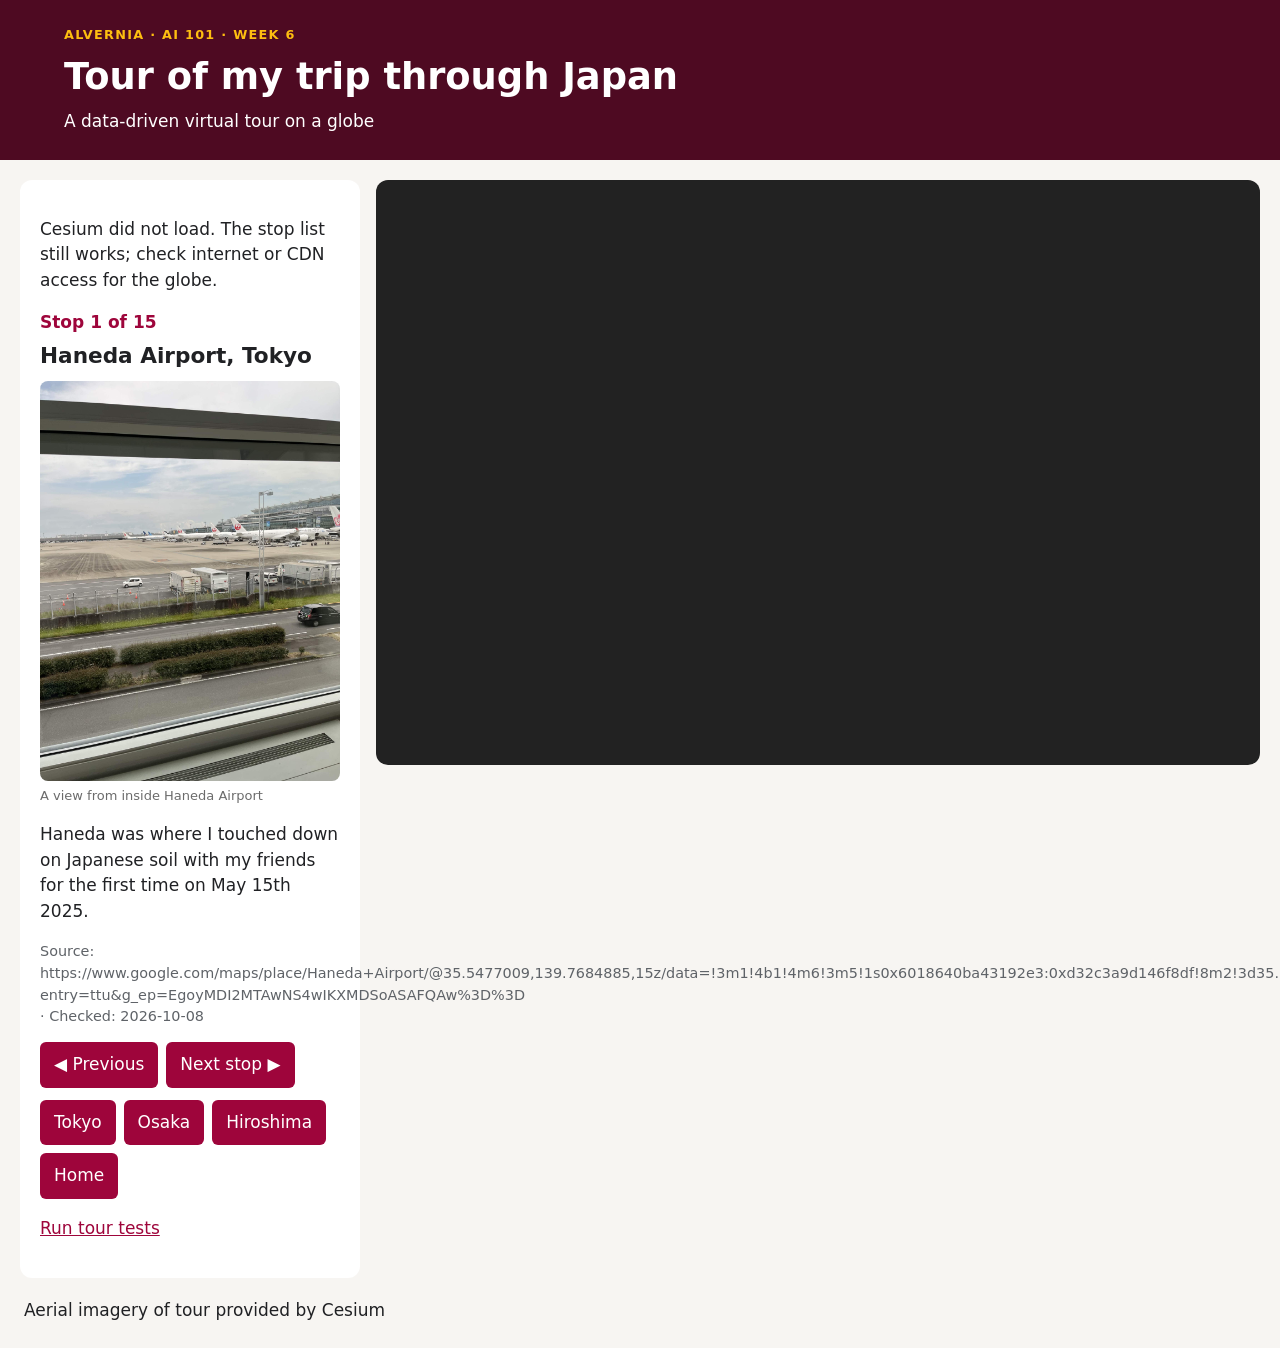
<file: index.html>
<!doctype html><html lang="en"><head><meta charset="utf-8"><meta name="viewport" content="width=device-width,initial-scale=1"><title>AI 101 • Tour Lab</title>
<link rel="stylesheet" href="https://cesium.com/downloads/cesiumjs/releases/1.145/Build/Cesium/Widgets/widgets.css"><link rel="stylesheet" href="style.css?v=photo-zoom-2"></head><body>
<header><p>ALVERNIA · AI 101 · WEEK 6</p><h1>Tour of my trip through Japan</h1><p>A data-driven virtual tour on a globe </p></header>
<main>
<section aria-label="Tour stop details">
  <p id="message" role="status">Loading…</p>
  <p id="count" class="count"></p>
  <h2 id="name"></h2>
  <button id="photo-open" type="button" hidden aria-label="Enlarge photo" aria-haspopup="dialog" aria-controls="photo-dialog">
    <img id="photo" hidden alt="">
  </button>
  <p id="photo-caption" class="photo-caption" hidden></p>
  <p id="nophoto" class="muted" hidden>No photo for this stop yet.</p>
  <p id="desc"></p>
  <p id="source" class="muted"></p>
  <div class="buttons"><button id="prev">◀ Previous</button><button id="next">Next stop ▶</button></div>
  <div class="city-jumps" role="group" aria-label="Jump to city">
    <button data-city="Tokyo">Tokyo</button>
    <button data-city="Osaka">Osaka</button>
    <button data-city="Hiroshima">Hiroshima</button>
    <button data-city="Home">Home</button>
  </div>
  <p id="city-status" role="status"></p>
  <div id="problems" class="problems" role="alert"></div>
  <p><a href="tests.html">Run tour tests</a></p>
</section>
<div id="globe" aria-label="Interactive 3D globe showing tour stop markers"></div>
</main>
<dialog id="photo-dialog" aria-label="Enlarged stop photo">
  <div class="photo-toolbar">
    <button id="photo-zoom-out" type="button" aria-label="Zoom out">−</button>
    <output id="photo-zoom-level" aria-label="Zoom relative to fitted image">100%</output>
    <button id="photo-zoom-in" type="button" aria-label="Zoom in">+</button>
    <button id="photo-fit" type="button">Fit photo</button>
    <button id="photo-close" type="button" autofocus>Close ×</button>
  </div>
  <p id="photo-help">Scroll to zoom · Drag to pan · Fit photo to reset</p>
  <div id="photo-viewport" tabindex="0" aria-label="Photo viewer" aria-describedby="photo-help">
    <img id="photo-large" alt="" draggable="false">
  </div>
  <p id="photo-large-caption" class="photo-caption" hidden></p>
</dialog>
<footer> Aerial imagery of tour provided by Cesium </footer>
<script src="https://cesium.com/downloads/cesiumjs/releases/1.145/Build/Cesium/Cesium.js"></script>
<script src="places.js"></script><script src="tour-core.js"></script><script src="app.js?v=photo-zoom-2"></script></body></html>
</file>
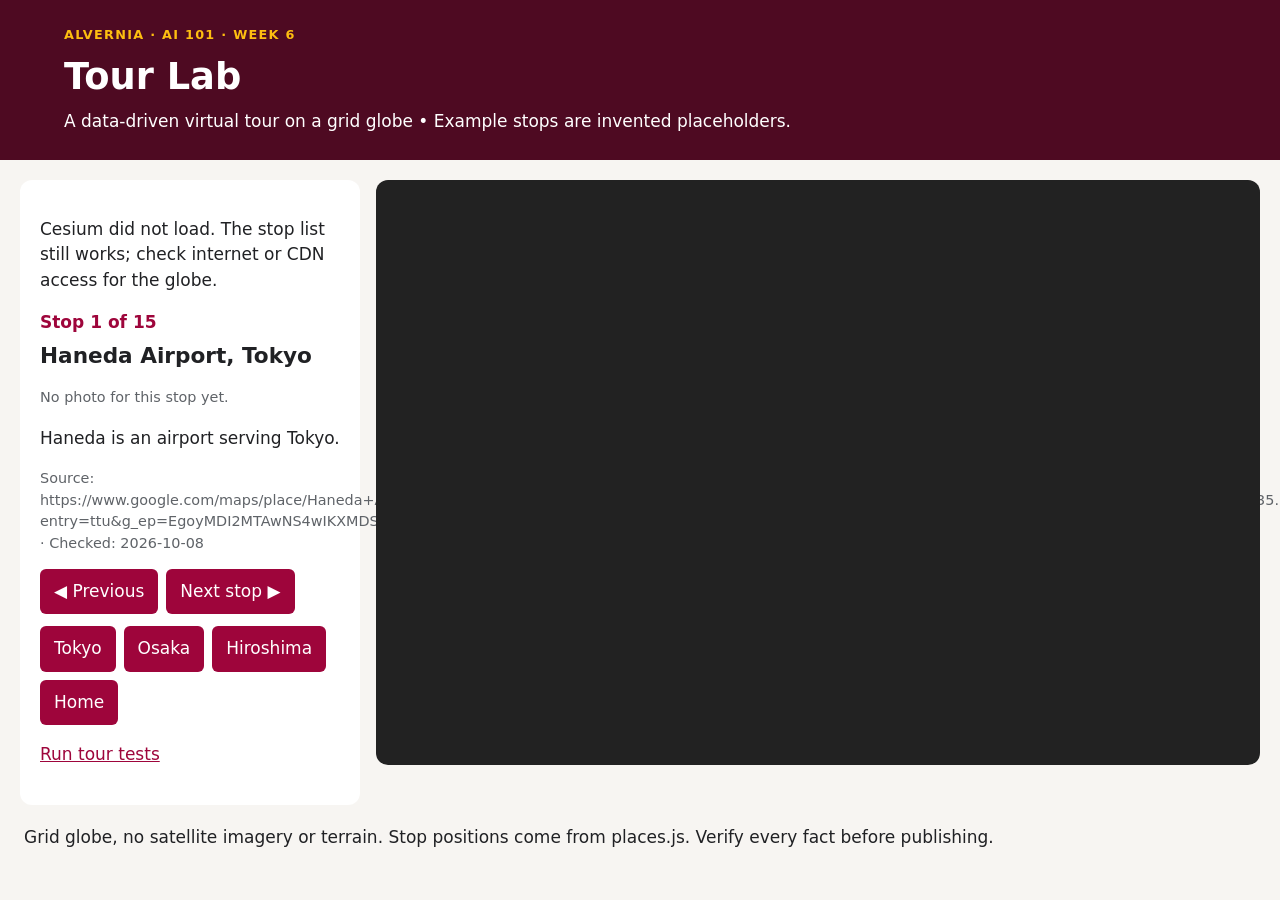
<file: Tour_Lab/index.html>
<!doctype html><html lang="en"><head><meta charset="utf-8"><meta name="viewport" content="width=device-width,initial-scale=1"><title>AI 101 • Tour Lab</title>
<link rel="stylesheet" href="https://cesium.com/downloads/cesiumjs/releases/1.145/Build/Cesium/Widgets/widgets.css"><link rel="stylesheet" href="style.css"></head><body>
<header><p>ALVERNIA · AI 101 · WEEK 6</p><h1>Tour Lab</h1><p>A data-driven virtual tour on a grid globe • Example stops are invented placeholders.</p></header>
<main>
<section aria-label="Tour stop details">
  <p id="message" role="status">Loading…</p>
  <p id="count" class="count"></p>
  <h2 id="name"></h2>
  <img id="photo" hidden alt="">
  <p id="nophoto" class="muted" hidden>No photo for this stop yet.</p>
  <p id="desc"></p>
  <p id="source" class="muted"></p>
  <div class="buttons"><button id="prev">◀ Previous</button><button id="next">Next stop ▶</button></div>
  <div class="city-jumps" role="group" aria-label="Jump to city">
    <button data-city="Tokyo">Tokyo</button>
    <button data-city="Osaka">Osaka</button>
    <button data-city="Hiroshima">Hiroshima</button>
    <button data-city="Home">Home</button>
  </div>
  <p id="city-status" role="status"></p>
  <div id="problems" class="problems" role="alert"></div>
  <p><a href="tests.html">Run tour tests</a></p>
</section>
<div id="globe" aria-label="Interactive 3D globe showing tour stop markers"></div>
</main>
<footer>Grid globe, no satellite imagery or terrain. Stop positions come from places.js. Verify every fact before publishing.</footer>
<script src="https://cesium.com/downloads/cesiumjs/releases/1.145/Build/Cesium/Cesium.js"></script>
<script src="places.js"></script><script src="tour-core.js"></script><script src="app.js"></script></body></html>
</file>
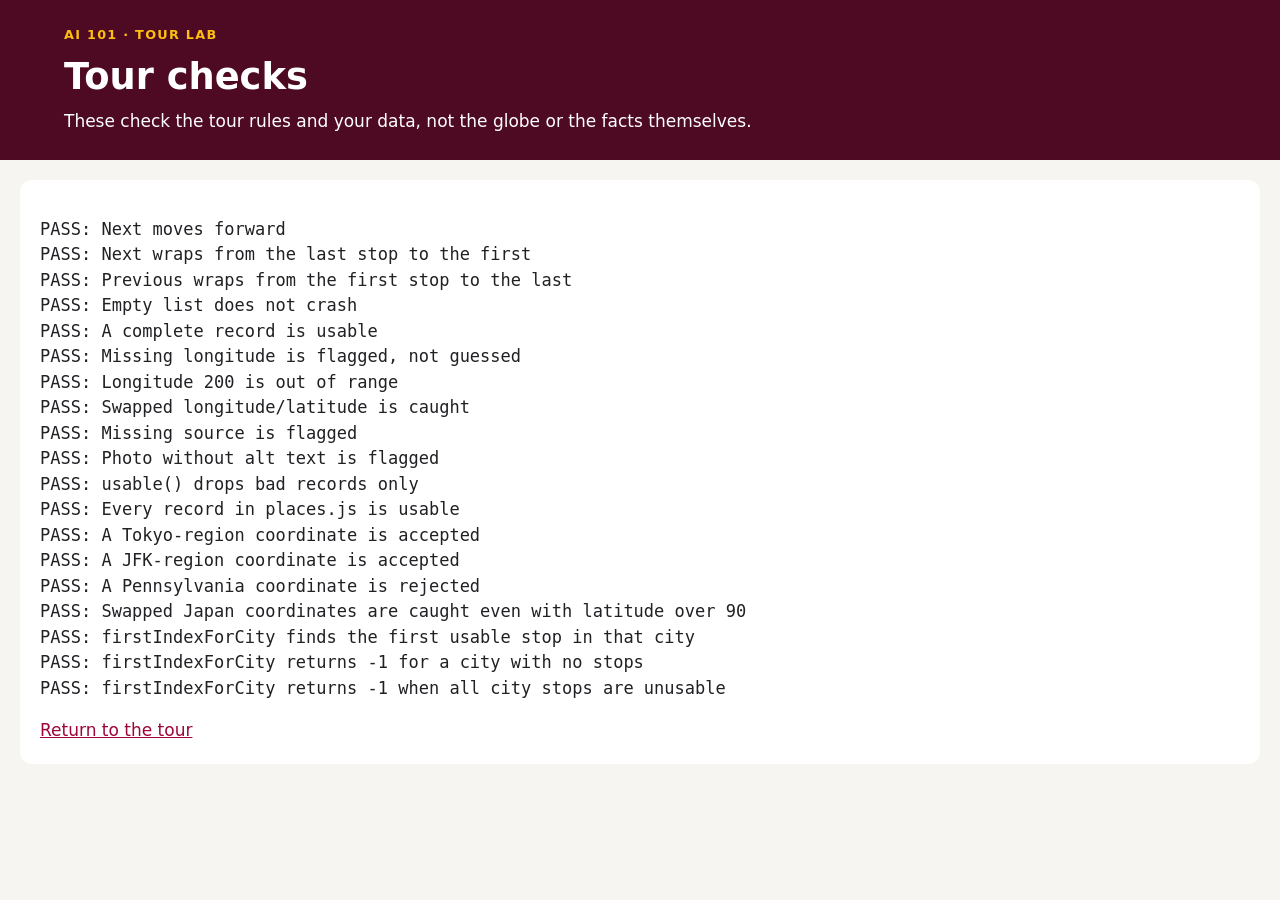
<file: tests.html>
<!doctype html><html lang="en"><meta charset="utf-8"><meta name="viewport" content="width=device-width,initial-scale=1"><title>Tour checks</title><link rel="stylesheet" href="style.css"><body><header><p>AI 101 · TOUR LAB</p><h1>Tour checks</h1><p>These check the tour rules and your data, not the globe or the facts themselves.</p></header><section style="margin:20px"><pre id="results" style="white-space:pre-wrap"></pre><a href="index.html">Return to the tour</a></section><script src="places.js"></script><script src="tour-core.js"></script><script src="tests.js"></script></body></html>
</file>
<file: style.css>
*{box-sizing:border-box}body{margin:0;background:#f7f5f2;color:#202124;font:17px/1.5 system-ui,sans-serif}
header{background:#4E0A22;color:#fff;padding:20px 5%}header p{margin:5px 0}header p:first-child{color:#FDBE10;font-weight:700;letter-spacing:.1em;font-size:.8rem}h1{margin:4px 0;font-size:2.3rem}
main{display:grid;grid-template-columns:340px 1fr;gap:16px;padding:20px}section{background:#fff;border-radius:12px;padding:20px}
#globe{height:65vh;min-height:440px;border-radius:12px;overflow:hidden;background:#222}
.count{color:#9E053B;font-weight:700;margin:0}h2{margin:.2em 0 .4em;font-size:1.35rem}
img{max-width:100%;border-radius:8px}.muted{color:#5f6368;font-size:.9rem}
.buttons{display:flex;gap:8px;flex-wrap:wrap}button{font:inherit;padding:10px 14px;background:#9E053B;color:#fff;border:0;border-radius:6px;cursor:pointer}
button:focus-visible,a:focus-visible{outline:3px solid #FDBE10;outline-offset:3px}
.problems{margin-top:14px;background:#FFF5D6;border-radius:8px;padding:0 12px;font-size:.9rem}.problems:not(:empty){padding:10px 12px}
a{color:#9E053B}footer{padding:0 24px 24px}@media(max-width:800px){main{grid-template-columns:1fr}#globe{height:50vh}}
.city-jumps{display:flex;gap:8px;flex-wrap:wrap;margin-top:12px}
#city-status{font-size:.9rem}#city-status:empty{display:none}

/* Photo captions and click-to-enlarge viewer. */
#message:empty{display:none}
#photo-open{display:block;width:100%;padding:0;background:transparent;border:0;cursor:zoom-in;line-height:0}
#photo-open[hidden]{display:none}
#photo-open img{display:block;width:100%;height:auto}
.photo-caption{color:#6b6b6b;font-size:.8rem;line-height:1.4;margin:6px 0 12px;overflow-wrap:anywhere}
#photo-caption,#photo-large-caption{font-size:13px;color:#6b6b6b}
#photo-dialog{width:94vw;height:92vh;height:92dvh;max-width:1400px;max-height:92vh;max-height:92dvh;padding:14px;border:0;border-radius:12px;background:#fff;overflow:hidden}
#photo-dialog[open]{display:flex;flex-direction:column;gap:8px}
#photo-dialog::backdrop{background:rgba(0,0,0,.8)}
.photo-toolbar{display:flex;align-items:center;gap:8px;flex-wrap:wrap;flex-shrink:0}
.photo-toolbar button{padding:6px 12px}
#photo-close{margin-left:auto}
#photo-zoom-level{min-width:3em;text-align:center;font-size:.85rem}
#photo-help{font-size:.8rem;color:#666;margin:0;flex-shrink:0}
#photo-viewport{position:relative;display:flex;align-items:center;justify-content:center;flex:1;min-height:0;overflow:hidden;background:#181818;border-radius:6px;touch-action:none;user-select:none}
#photo-viewport.zoomed{cursor:grab}
#photo-viewport.dragging{cursor:grabbing}
#photo-viewport:focus-visible{outline:3px solid #FDBE10;outline-offset:2px}
#photo-large{display:block;flex:none;max-width:none;max-height:none;border-radius:0;transform-origin:center;pointer-events:none}
#photo-large-caption{margin:0;flex-shrink:0;max-height:15vh;overflow:auto}
</file>
<file: Tour_Lab/style.css>
*{box-sizing:border-box}body{margin:0;background:#f7f5f2;color:#202124;font:17px/1.5 system-ui,sans-serif}
header{background:#4E0A22;color:#fff;padding:20px 5%}header p{margin:5px 0}header p:first-child{color:#FDBE10;font-weight:700;letter-spacing:.1em;font-size:.8rem}h1{margin:4px 0;font-size:2.3rem}
main{display:grid;grid-template-columns:340px 1fr;gap:16px;padding:20px}section{background:#fff;border-radius:12px;padding:20px}
#globe{height:65vh;min-height:440px;border-radius:12px;overflow:hidden;background:#222}
.count{color:#9E053B;font-weight:700;margin:0}h2{margin:.2em 0 .4em;font-size:1.35rem}
img{max-width:100%;border-radius:8px}.muted{color:#5f6368;font-size:.9rem}
.buttons{display:flex;gap:8px;flex-wrap:wrap}button{font:inherit;padding:10px 14px;background:#9E053B;color:#fff;border:0;border-radius:6px;cursor:pointer}
button:focus-visible,a:focus-visible{outline:3px solid #FDBE10;outline-offset:3px}
.problems{margin-top:14px;background:#FFF5D6;border-radius:8px;padding:0 12px;font-size:.9rem}.problems:not(:empty){padding:10px 12px}
a{color:#9E053B}footer{padding:0 24px 24px}@media(max-width:800px){main{grid-template-columns:1fr}#globe{height:50vh}}
.city-jumps{display:flex;gap:8px;flex-wrap:wrap;margin-top:12px}
#city-status{font-size:.9rem}#city-status:empty{display:none}
</file>
